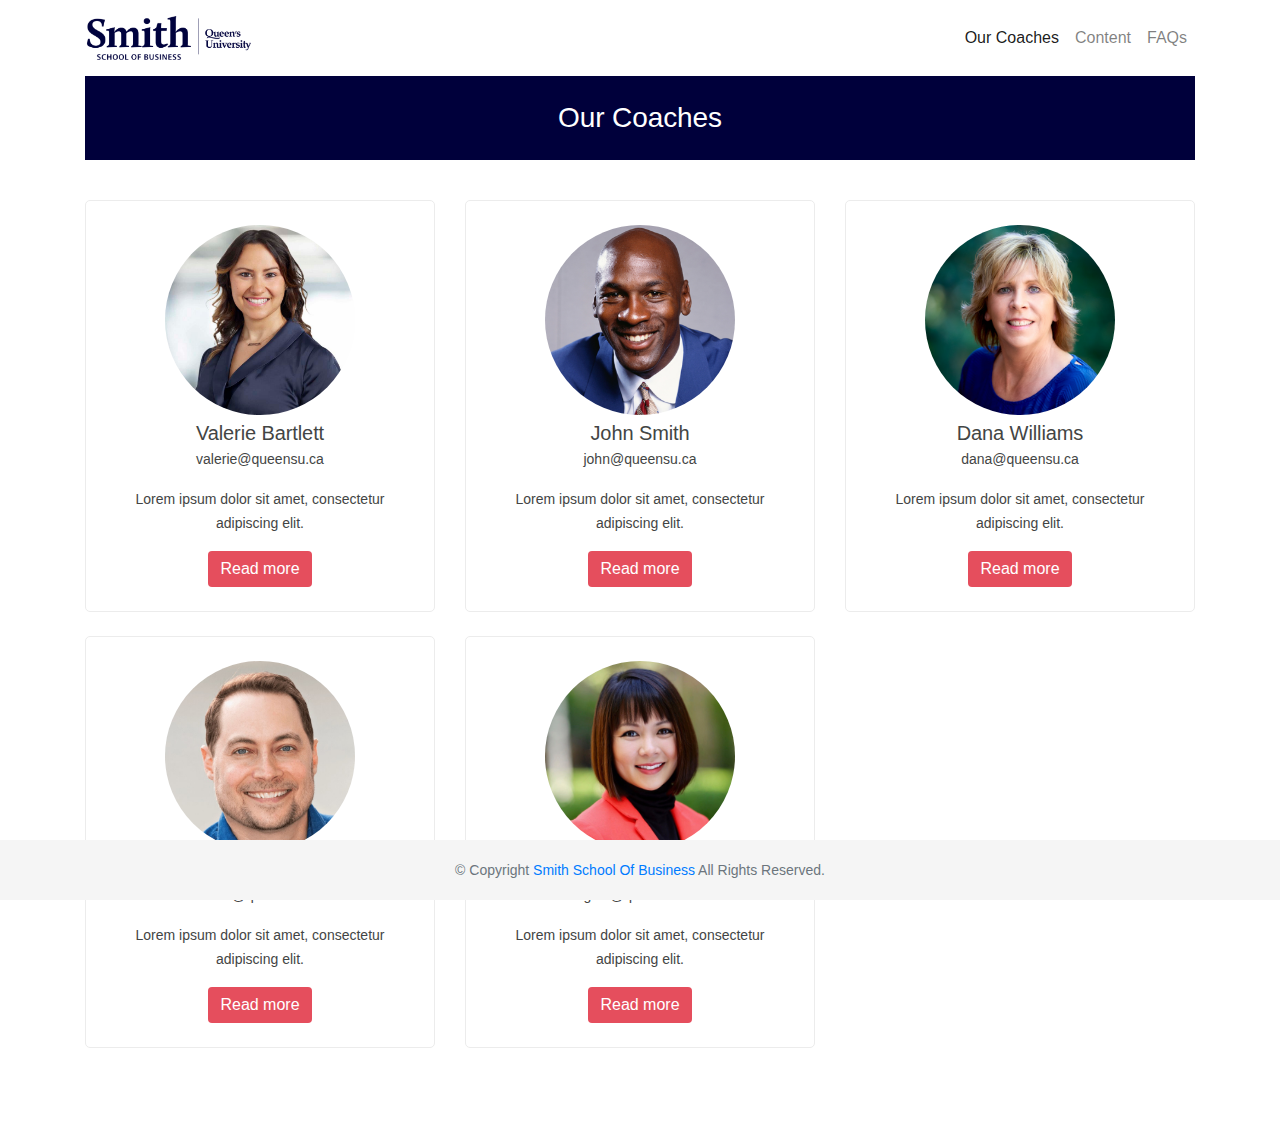
<file: index.html>
<!DOCTYPE html>
<html lang="en">

<head>
  <meta charset="utf-8">
  <meta name="viewport" content="width=device-width, initial-scale=1, shrink-to-fit=no">
  <meta name="description" content="Smith School of business Coding challenge">
  <meta name="author" content="Simran Jain">

  <title>Smith School of business - Coding challenge</title>

  <!-- Bootstrap core CSS -->
  <link href="vendor/bootstrap/css/bootstrap.min.css" rel="stylesheet">

  <!-- Custom CSS -->
  <link href="css/variables.css" rel="stylesheet">
  <link href="css/style.css" rel="stylesheet">

</head>

<body>
  <header role="banner">
    <!-- Navigation -->
    <nav class="navbar navbar-expand-lg navbar-light static-top" role="navigation" aria-label="Main">
      <div class="container">
        <a href="#" aria-label="home">
          <img src="./img/logo/Logo-Smith_Blue_Horizontal.png" class="logo py-2" alt="Smith School of Business logo" />
        </a>
        <button class="navbar-toggler" type="button" data-toggle="collapse" data-target="#navbarResponsive"
          aria-controls="navbarResponsive" aria-expanded="false" aria-label="Toggle navigation">
          <span class="navbar-toggler-icon"> </span>
        </button>
        <div class="collapse navbar-collapse" id="navbarResponsive">
          <ul class="navbar-nav ml-auto">
            <li class="nav-item active">
              <a href="#" class="nav-link">Our Coaches
                <span class="sr-only">(current)</span>
              </a>
            </li>
            <li class="nav-item">
              <a href="./pages/content.html" class="nav-link">Content</a>
            </li>
            <li class="nav-item">
              <a href="./pages/faq.html" class="nav-link">FAQs</a>
            </li>
          </ul>
        </div>
      </div>
    </nav>
  </header>

  <main class="pb-5">
    <!-- Page Content -->
    <div class="container">
      <div class="row">
        <div class="col-lg-12 text-center">
          <h1 class="pt-4 pb-4">Our Coaches</h1>
        </div>
      </div>
      <!-- Team Coaches -->
      <div class="row mt-2 mb-5" id="coach-list">
      </div>
    </div>

    <!-- Modal -->
    <div class="modal fade" id="coach-descriotion-modal" tabindex="-1" role="dialog"
      aria-labelledby="coach-descriotion-modal-title" aria-hidden="true">
      <div class="modal-dialog modal-dialog-centered" role="document">
        <div class="modal-content">
          <div class="modal-header">
            <button type="button" class="close" data-dismiss="modal" aria-label="Close">
              <span aria-hidden="true">&times;</span>
            </button>
          </div>
          <div class="modal-body">
          </div>
        </div>
      </div>
    </div>
  </main>

  <!-- Footer -->
  <footer class="footer">
    <div class="container">
      <span class="text-muted">© Copyright <a href="https://smith.queensu.ca/" target="_blank">
          Smith School Of Business
        </a> All Rights Reserved.</span>
    </div>
  </footer>

  <!-- Bootstrap core JavaScript -->
  <script src="vendor/jquery/jquery.slim.min.js"></script>
  <script src="vendor/bootstrap/js/bootstrap.bundle.min.js"></script>

  <!-- Custom JavaScript -->
  <script src="js/data.js"></script>
  <script src="js/main.js"></script>

</body>

</html>
</file>
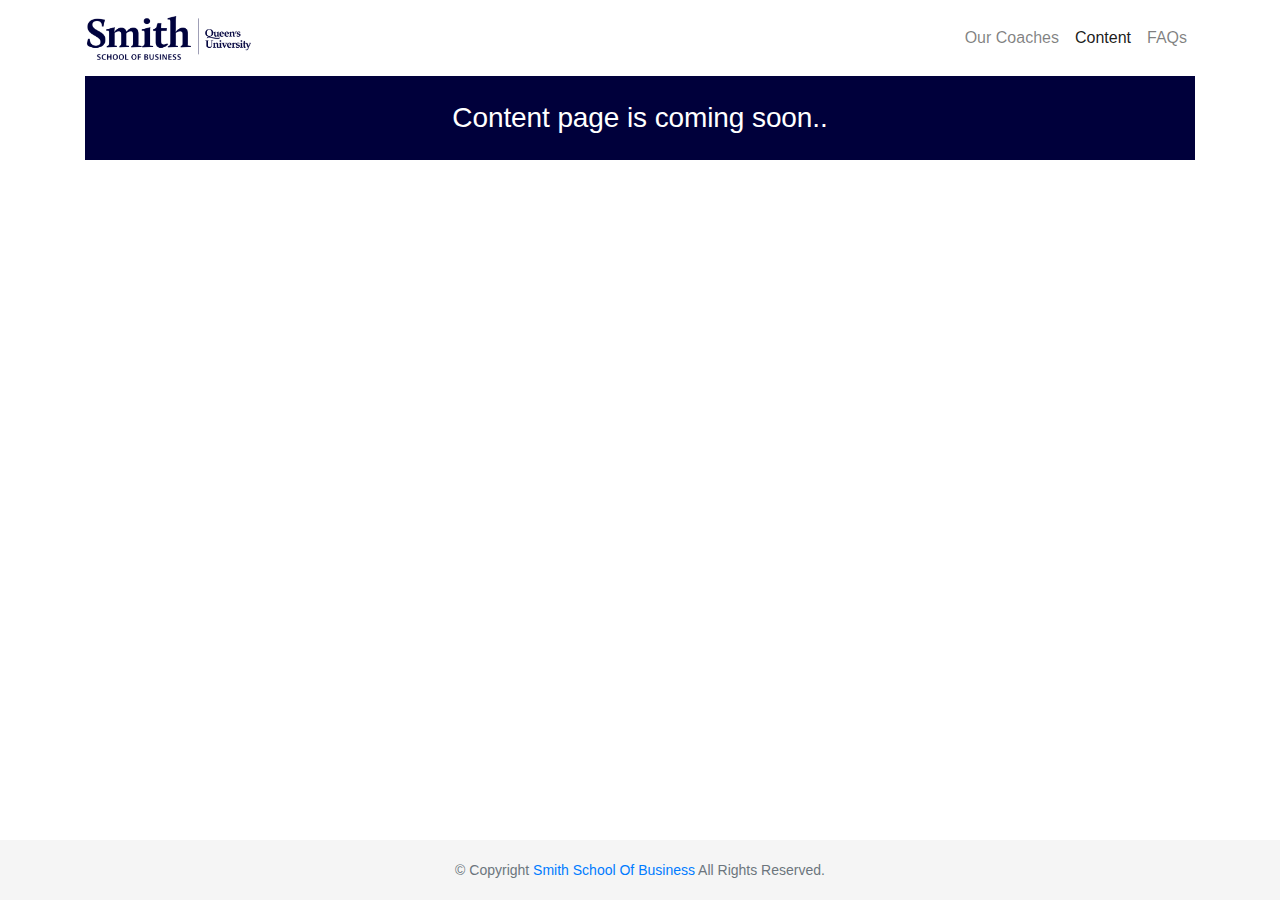
<file: pages/Content.html>
<!DOCTYPE html>
<html lang="en">

<head>
  <meta charset="utf-8">
  <meta name="viewport" content="width=device-width, initial-scale=1, shrink-to-fit=no">
  <meta name="description" content="Smith School of business Coding challenge">
  <meta name="author" content="Simran Jain">

  <title>Smith School of business - Coding challenge</title>

  <!-- Bootstrap core CSS -->
  <link href="../vendor/bootstrap/css/bootstrap.min.css" rel="stylesheet">

  <!-- Custom CSS -->
  <link href="../css/variables.css" rel="stylesheet">
  <link href="../css/style.css" rel="stylesheet">

</head>

<body>
  <header role="banner">
    <!-- Navigation -->
    <nav class="navbar navbar-expand-lg navbar-light static-top" role="navigation" aria-label="Main">
      <div class="container">
        <a href="../index.html" aria-label="home">
          <img src="../img/logo/Logo-Smith_Blue_Horizontal.png" class="logo py-2" alt="Smith School of Business logo" />
        </a>
        <button class="navbar-toggler" type="button" data-toggle="collapse" data-target="#navbarResponsive"
          aria-controls="navbarResponsive" aria-expanded="false" aria-label="Toggle navigation">
          <span class="navbar-toggler-icon"> </span>
        </button>
        <div class="collapse navbar-collapse" id="navbarResponsive">
          <ul class="navbar-nav ml-auto">
            <li class="nav-item">
              <a href="../index.html" class="nav-link">Our Coaches</a>
            </li>
            <li class="nav-item">
              <a href="#" class="nav-link active">Content
                <span class="sr-only">(current)</span>
              </a>
            </li>
            <li class="nav-item">
              <a href="./faq.html" class="nav-link">FAQs</a>
            </li>
          </ul>
        </div>
      </div>
    </nav>
  </header>

  <main>
    <!-- Page Content -->
    <div class="container">
      <div class="row">
        <div class="col-lg-12 text-center">
          <h1 class="pt-4 pb-4">Content page is coming soon..</h1>
        </div>
      </div>
    </div>
  </main>

  <!-- Footer -->
  <footer class="footer">
    <div class="container">
      <span class="text-muted">© Copyright <a href="https://smith.queensu.ca/" target="_blank">
          Smith School Of Business
        </a> All Rights Reserved.</span>
    </div>
  </footer>

  <!-- Bootstrap core JavaScript -->
  <script src="../vendor/jquery/jquery.slim.min.js"></script>
  <script src="../vendor/bootstrap/js/bootstrap.bundle.min.js"></script>
</body>

</html>
</file>
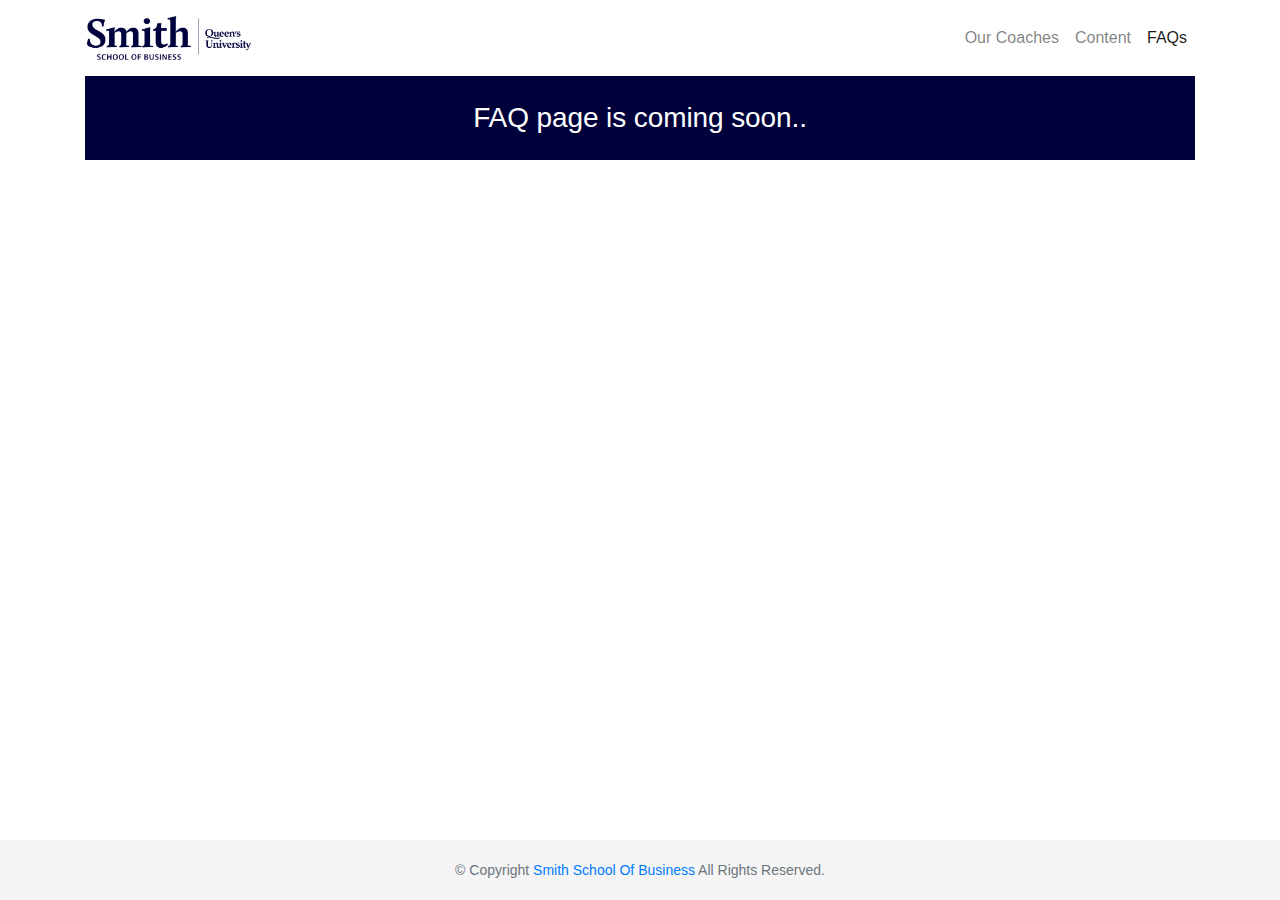
<file: pages/FAQ.html>
<!DOCTYPE html>
<html lang="en">

<head>
  <meta charset="utf-8">
  <meta name="viewport" content="width=device-width, initial-scale=1, shrink-to-fit=no">
  <meta name="description" content="Smith School of business Coding challenge">
  <meta name="author" content="Simran Jain">

  <title>Smith School of business - Coding challenge</title>

  <!-- Bootstrap core CSS -->
  <link href="../vendor/bootstrap/css/bootstrap.min.css" rel="stylesheet">

  <!-- Custom CSS -->
  <link href="../css/variables.css" rel="stylesheet">
  <link href="../css/style.css" rel="stylesheet">
</head>

<body>
  <header role="banner">
    <!-- Navigation -->
    <nav class="navbar navbar-expand-lg navbar-light static-top" role="navigation" aria-label="Main">
      <div class="container">
        <a href="../index.html" aria-label="home">
          <img src="../img/logo/Logo-Smith_Blue_Horizontal.png" class="logo py-2" alt="Smith School of Business logo" />
        </a>
        <button class="navbar-toggler" type="button" data-toggle="collapse" data-target="#navbarResponsive"
          aria-controls="navbarResponsive" aria-expanded="false" aria-label="Toggle navigation">
          <span class="navbar-toggler-icon"> </span>
        </button>
        <div class="collapse navbar-collapse" id="navbarResponsive">
          <ul class="navbar-nav ml-auto">
            <li class="nav-item">
              <a href="../index.html" class="nav-link">Our Coaches</a>
            </li>
            <li class="nav-item">
              <a href="./content.html" class="nav-link">Content</a>
            </li>
            <li class="nav-item">
              <a href="#" class="nav-link active">FAQs
                <span class="sr-only">(current)</span>
              </a>
            </li>
          </ul>
        </div>
      </div>
    </nav>
  </header>

  <main>
    <!-- Page Content -->
    <div class="container">
      <div class="row">
        <div class="col-lg-12 text-center">
          <h1 class="pt-4 pb-4">FAQ page is coming soon..</h1>
        </div>
      </div>
    </div>
  </main>

  <!-- Footer -->
  <footer class="footer">
    <div class="container">
      <span class="text-muted">© Copyright <a href="https://smith.queensu.ca/" target="_blank">
          Smith School Of Business
        </a> All Rights Reserved.</span>
    </div>
  </footer>

  <!-- Bootstrap core JavaScript -->
  <script src="../vendor/jquery/jquery.slim.min.js"></script>
  <script src="../vendor/bootstrap/js/bootstrap.bundle.min.js"></script>
</body>

</html>
</file>
<file: css/variables.css>
:root {
  --primary: #00003b;
  --primary-light: #3b72c1;
  --secondary: #e54e5d;
  --secondary-light: #f35b68;
  --tertiary: #434544;
  --grey-light: #ececec;
  --grey-lighter: #f5f5f5;
  --white: #ffffff;
}

h1,
h2,
h3,
h4 {
  letter-spacing: -0.1px;
}

h1 {
  font-size: 1.75rem;
  line-height: 2.25rem;
  background-color: var(--primary);
  color: var(--white);
}

h2 {
  font-size: 1.25rem;
  font-weight: 400;
  line-height: 1.75rem;
}

h3 {
  font-size: 1rem;
  line-height: 1.5rem;
}

h4 {
  font-size: 0.875rem;
  line-height: 1.25rem;
}

body {
  font-size: 0.875rem;
  font-weight: 300;
  line-height: 1.5rem;
  color: var(--tertiary);
}
</file>
<file: css/style.css>
.logo {
  height: auto;
  max-height: 60px;
}

.nav-item {
  font-size: 1rem;
  font-weight: 500;
}

.nav-item a:hover,
.nav-item a:active {
  color: var(--primary);
}

.btn {
  background-color: var(--secondary);
  border: none;
}

.btn:hover,
.btn:active,
.btn:focus {
  background-color: var(--secondary-light) !important;
  border: none;
  box-shadow: 0 0 0 0.2rem var(--secondary) !important;
}

.btn:focus-visible,
.btn:focus-within {
  box-shadow: 0 0 0 0.2rem var(--primary-light);
}

button.btn-toggle.collapsed:before {
  content: "Read more";
}
button.btn-toggle:not(.collapsed)::before {
  content: "Read less";
}

.card {
  border-radius: 5px;
  border-color: var(--grey-light);
}

.card-image {
  width: 60%;
  border-radius: 100%;
}

.card-desc {
  text-align: center;
}

.modal-header {
  border: none;
}

.modal-image {
  width: inherit;
  border-radius: 5%;
  margin-bottom: 1rem;
}

.footer {
  position: fixed;
  text-align: center;
  bottom: 0;
  width: 100%;
  height: 60px;
  line-height: 60px;
  background-color: var(--grey-lighter);
}
</file>
